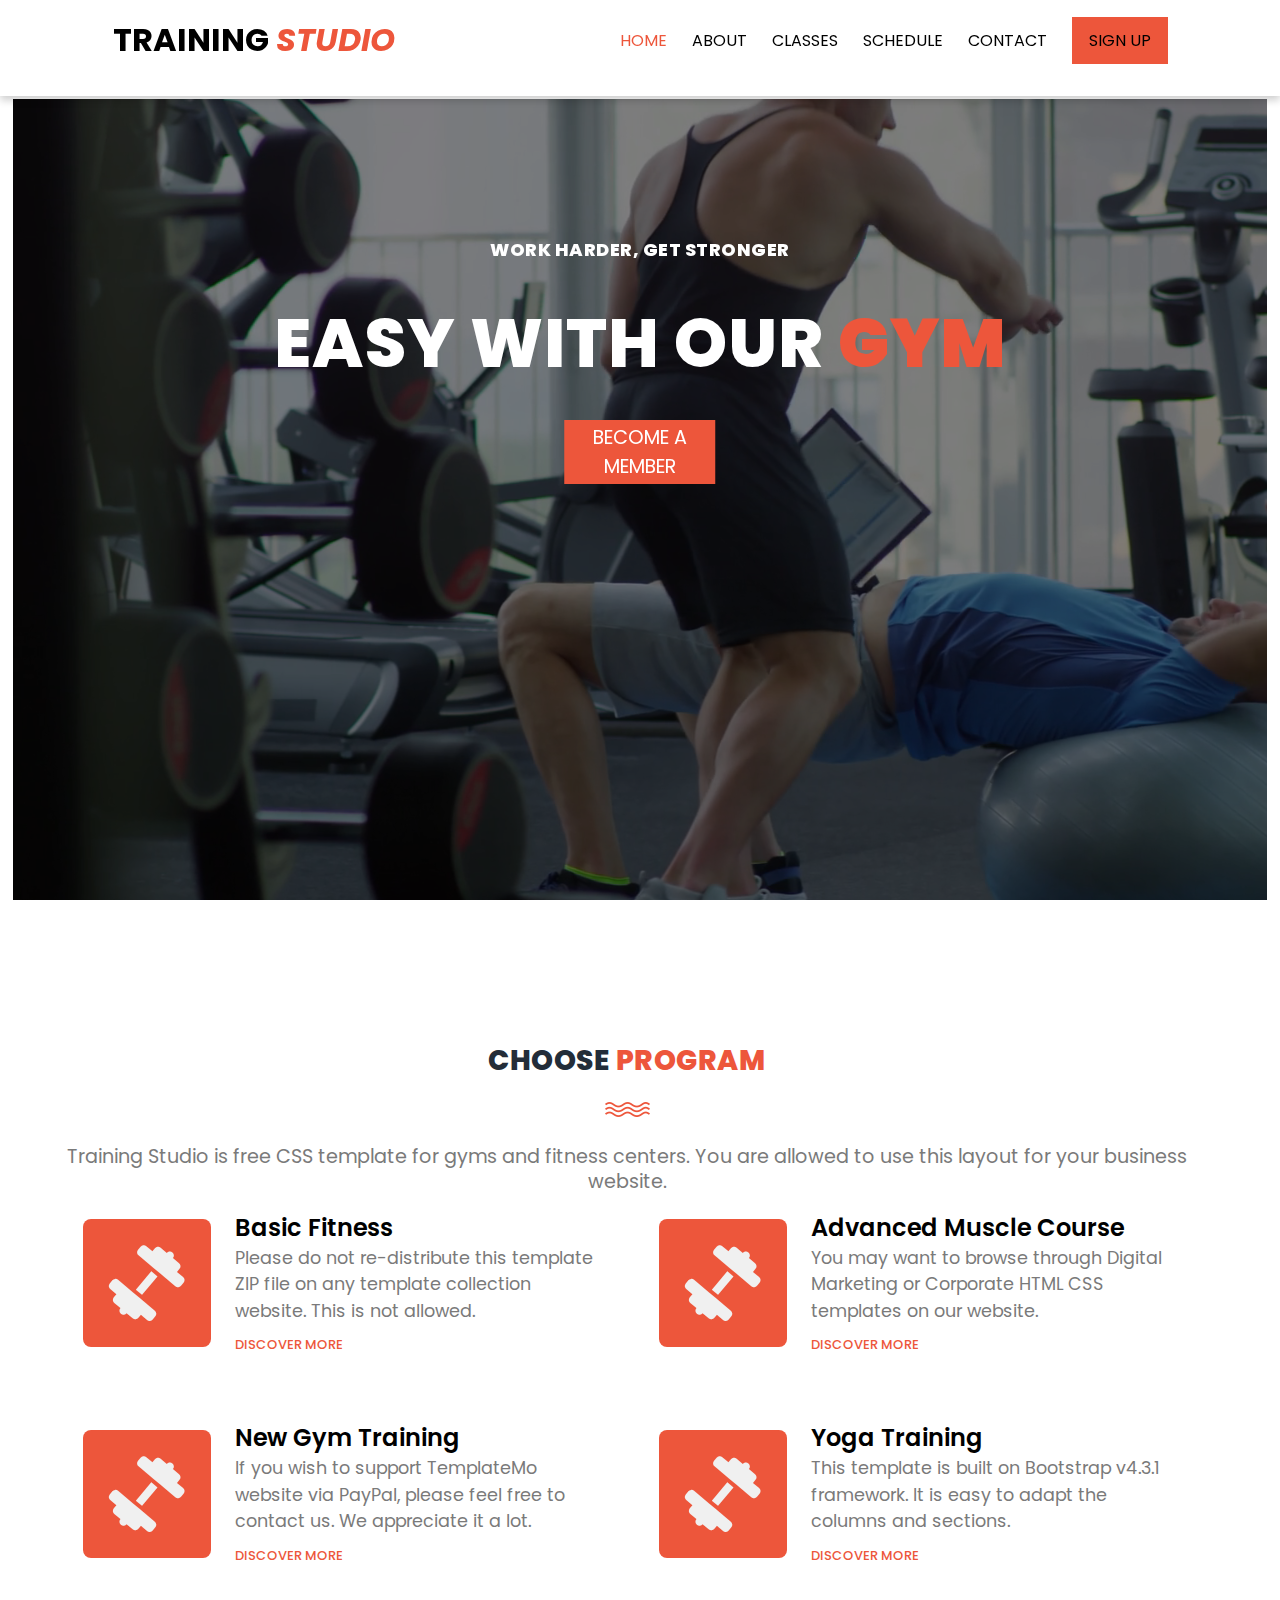
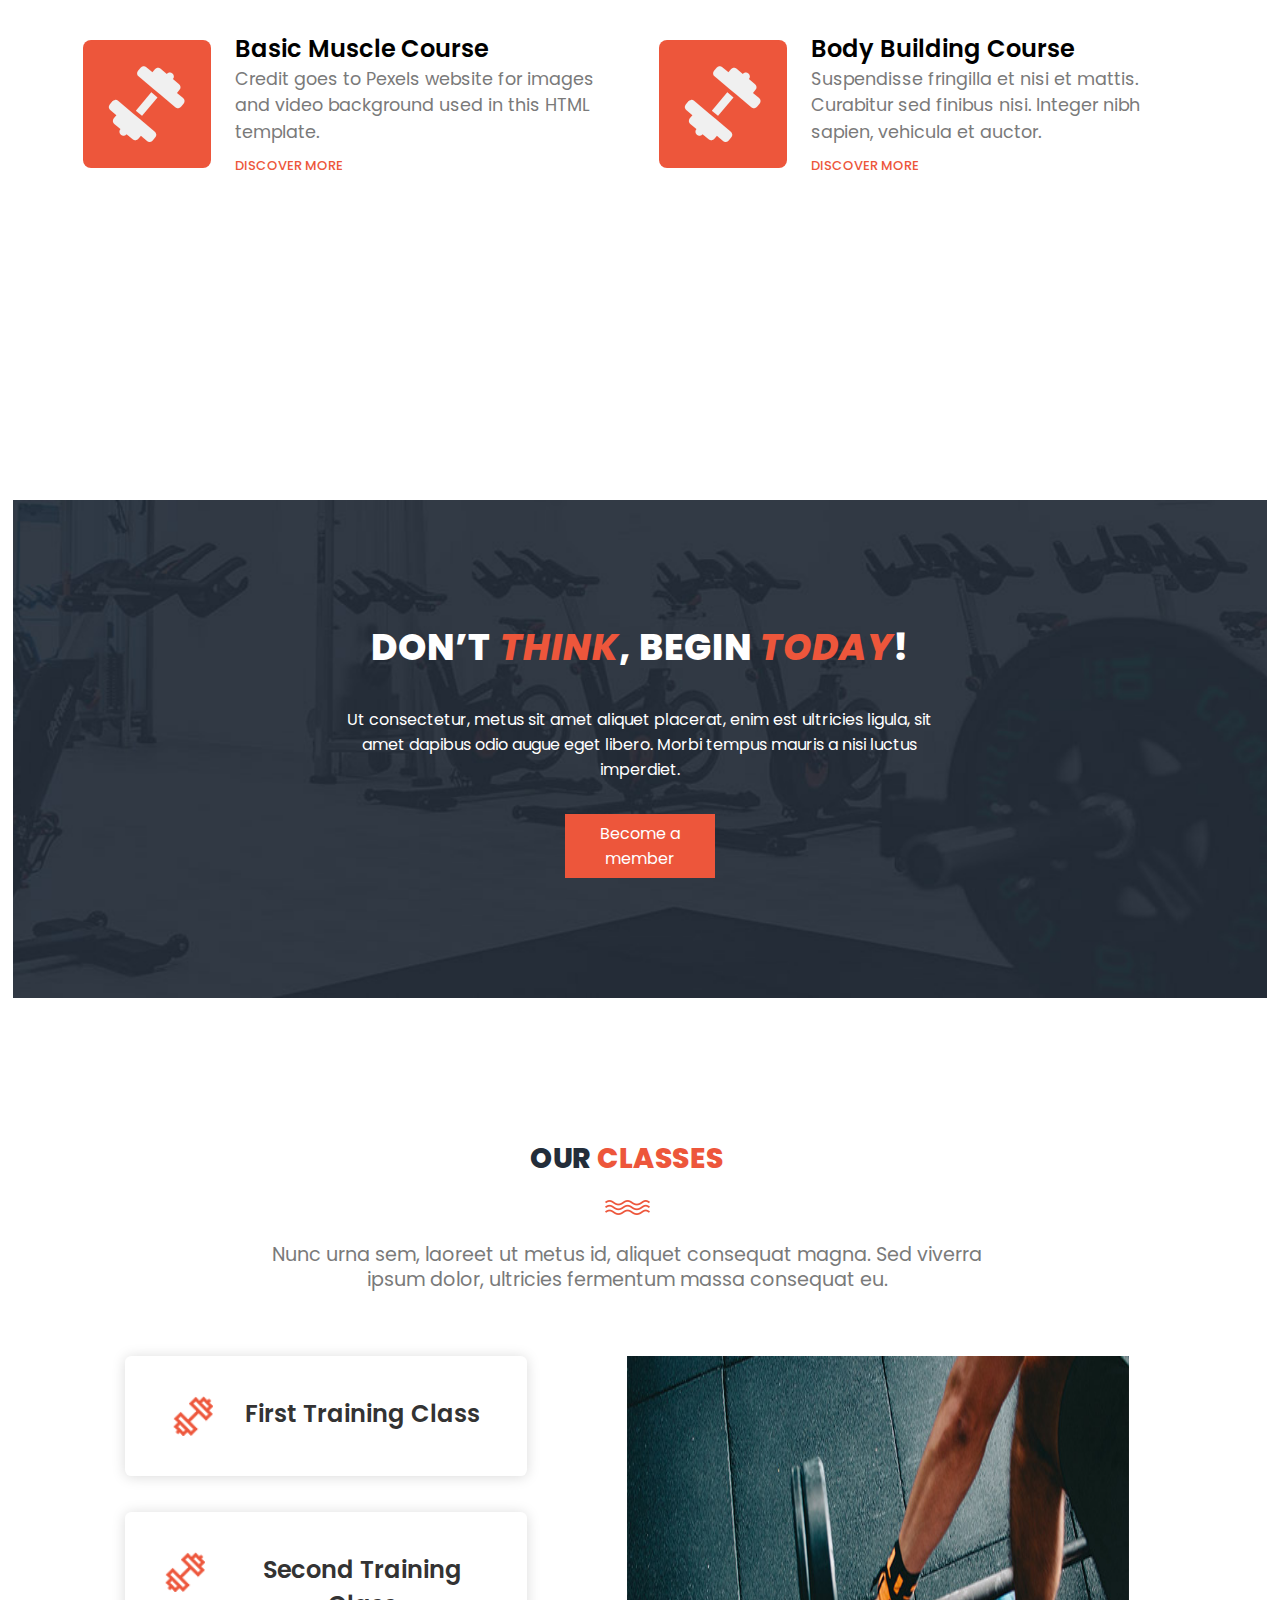
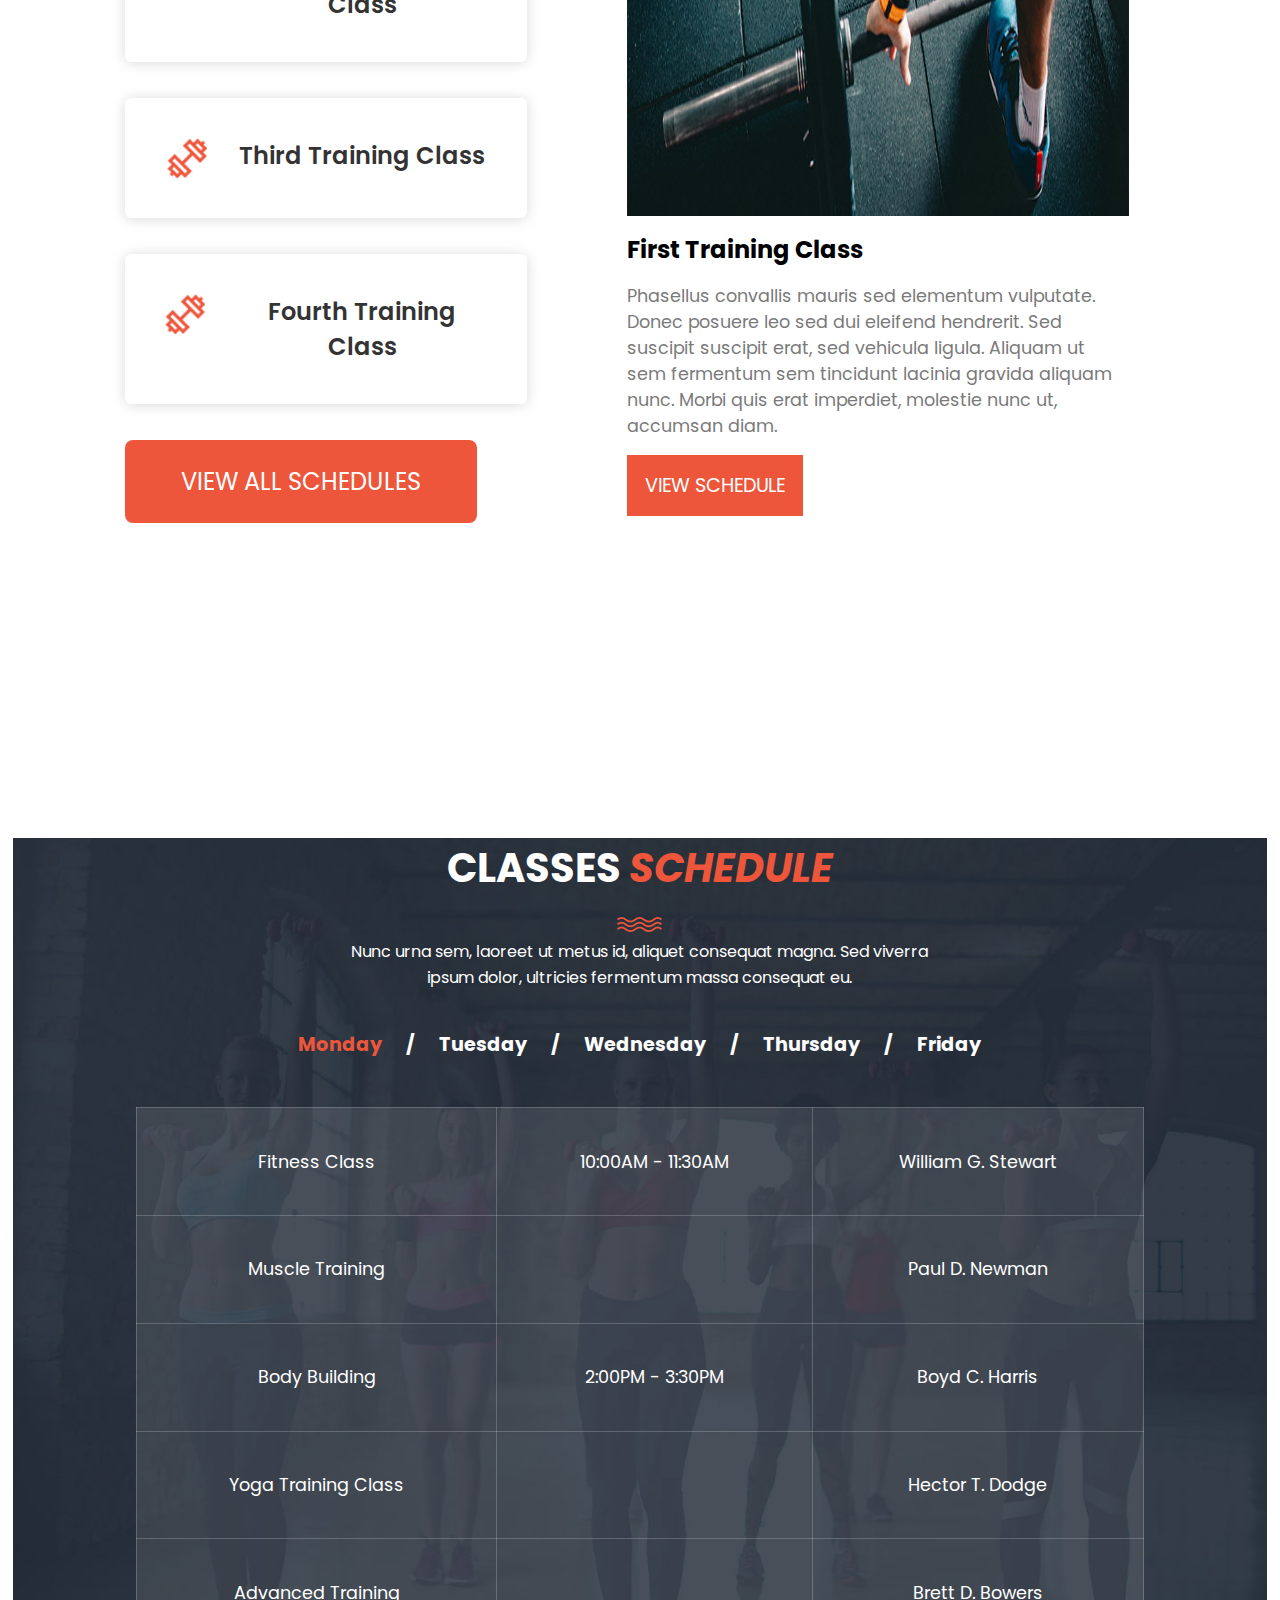
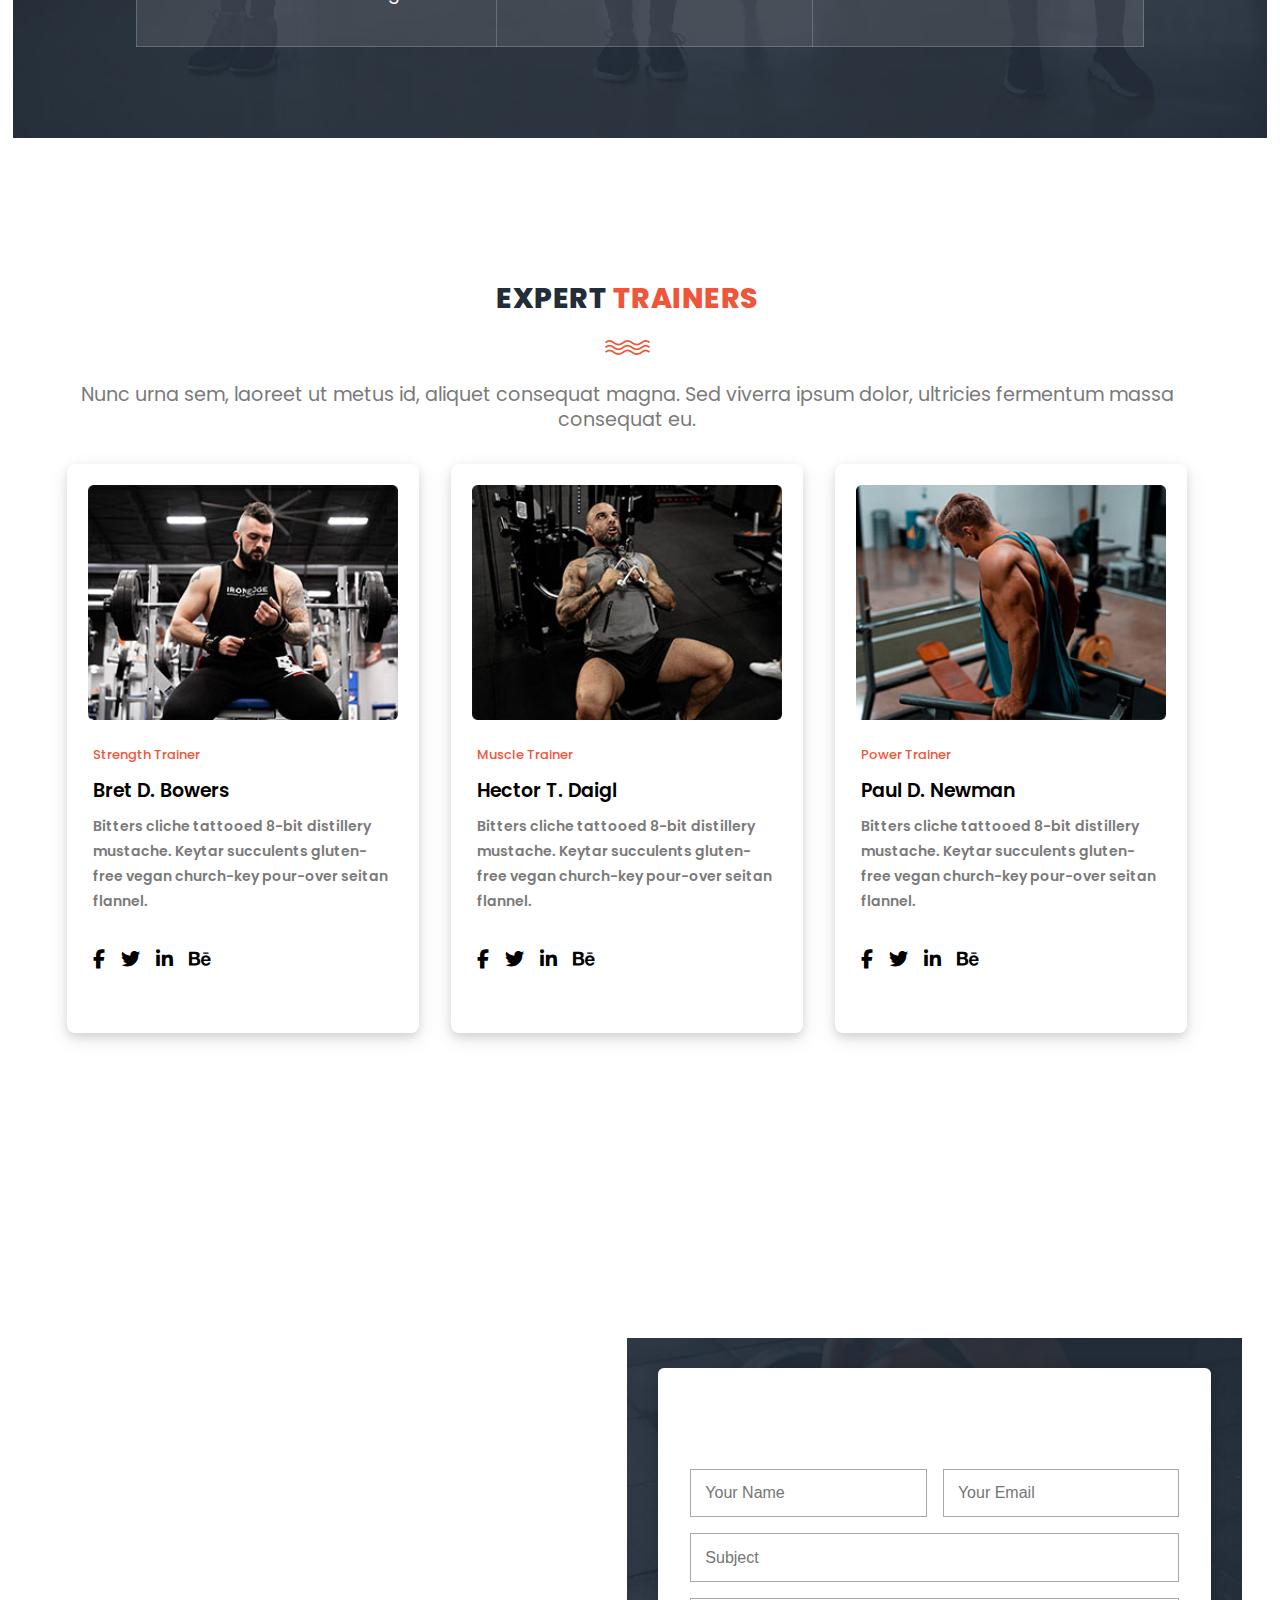
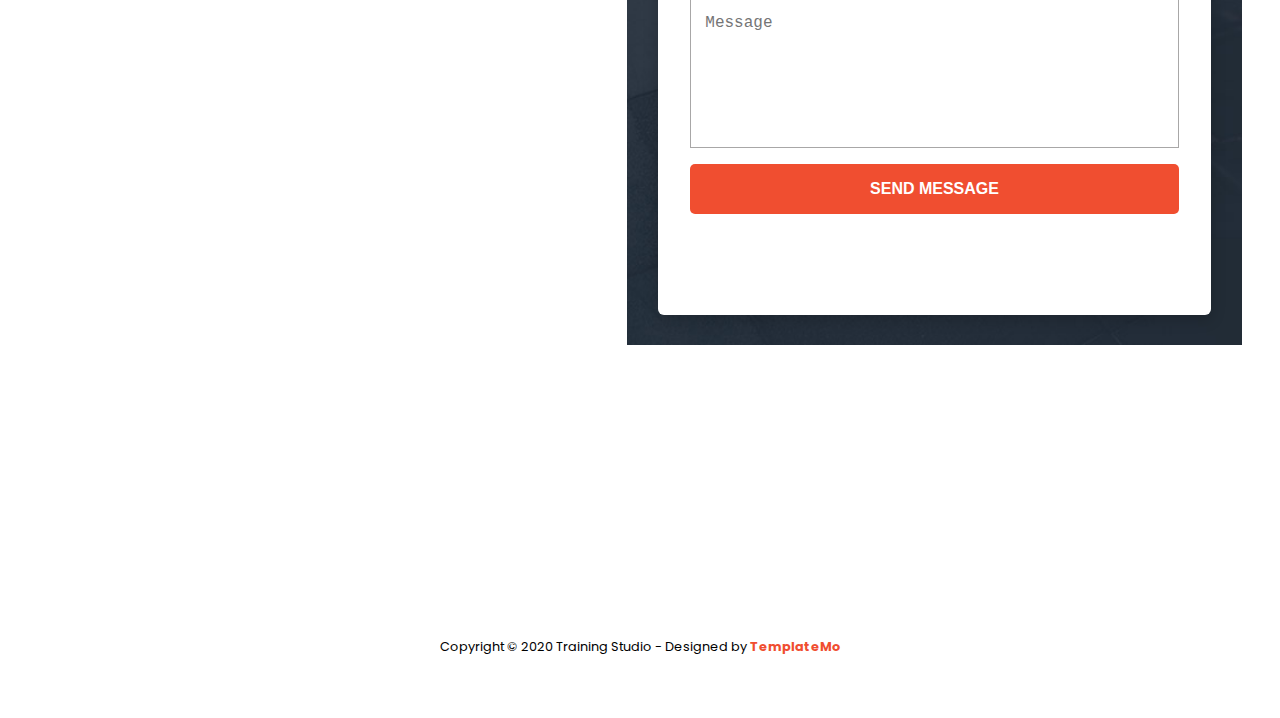
<file: index.html>
<!DOCTYPE html>
<html lang="en">
  <head>
    <meta charset="UTF-8" />
    <meta name="viewport" content="width=device-width, initial-scale=1.0" />
    <title>Training Studio</title>
    <link
      rel="stylesheet"
      href="https://cdnjs.cloudflare.com/ajax/libs/font-awesome/6.7.2/css/all.min.css"
    />
    <link rel="stylesheet" href="Training_Studio.css" />
  </head>
  <body>
    <!--  Header Start  -->
    <header>
      <div class="bars">
        <i class="fa-solid fa-bars open-menu"></i>
        <i class="fa-solid fa-times close-menu"></i>
      </div>
      <nav class="container main-nav">
        <!--  Logo  -->
        <h3 class="logo">Training<em> Studio</em></h3>

        <!-- Menu Links -->
        <ul class="menu-links">
          <li><a href="#top" class="active">Home</a></li>
          <li><a href="#features">About</a></li>
          <li><a href="#OurClasses">Classes</a></li>
          <li><a href="#schedule">Schedule</a></li>
          <li><a href="#contact-us">Contact</a></li>
          <li id="signup-button">
            <a href="#" class="signup-button">Sign Up</a>
          </li>
        </ul>
      </nav>
    </header>
    <!-- Banner Section -->
    <div class="banner" id="top">
      
      <video autoplay muted loop id="video">
        <source src="gym-video.mp4" type="video/mp4" />
      </video>
      <div class="overlay"></div>
        <div class="banner-content">
          <h6>work harder, get stronger</h6>
          <h2>easy with our <em>gym</em></h2>
          <div class="btn">
            <a href="#">Become a member</a>
          </div>
        </div>
    </div>
    <!-- features -->
    <section class="section" id="features">
      <div class="container">
        <div class="section-heading">
          <h2>Choose <em>Program</em></h2>
          <img src="line-dec.png" alt="waves" />
          <p>
            Training Studio is free CSS template for gyms and fitness centers.
            You are
            allowed to use this layout for your business website.
          </p>
        </div>
        <div class="features">
          <div class="feature-box">
            <div class="left-icons">
              <i class="fa-solid fa-dumbbell"></i>
            </div>
            <div class="contants-right">
              <h4>Basic Fitness</h4>
              <p>
                Please do not re-distribute this template ZIP file on any
                template collection website. This is not allowed.
              </p>
              <a href="#" class="btn">Discover More</a>
            </div>
          </div>
          <div class="feature-box">
            <div class="left-icons">
              <i class="fa-solid fa-dumbbell"></i>
            </div>
            <div class="contants-right">
              <h4>Advanced Muscle Course</h4>
              <p>
                You may want to browse through Digital Marketing or Corporate
                HTML CSS templates on our website.
              </p>
              <a href="#" class="btn">Discover More</a>
            </div>
          </div>
          <div class="feature-box">
            <div class="left-icons">
              <i class="fa-solid fa-dumbbell"></i>
            </div>
            <div class="contants-right">
              <h4>New Gym Training</h4>
              <p>
                If you wish to support TemplateMo website via PayPal, please
                feel free to contact us. We appreciate it a lot.
              </p>
              <a href="#" class="btn">Discover More</a>
            </div>
          </div>
          <div class="feature-box">
            <div class="left-icons">
              <i class="fa-solid fa-dumbbell"></i>
            </div>
            <div class="contants-right">
              <h4>Yoga Training</h4>
              <p>
                This template is built on Bootstrap v4.3.1 framework. It is easy
                to adapt the columns and sections.
              </p>
              <a href="#" class="btn">Discover More</a>
            </div>
          </div>
          <div class="feature-box">
            <div class="left-icons">
              <i class="fa-solid fa-dumbbell"></i>
            </div>
            <div class="contants-right">
              <h4>Basic Muscle Course</h4>
              <p>
                Credit goes to Pexels website for images and video background
                used in this HTML template.
              </p>
              <a href="#" class="btn">Discover More</a>
            </div>
          </div>
          <div class="feature-box">
            <div class="left-icons">
              <i class="fa-solid fa-dumbbell"></i>
            </div>
            <div class="contants-right">
              <h4>Body Building Course</h4>
              <p>
                Suspendisse fringilla et nisi et mattis. Curabitur sed finibus
                nisi. Integer nibh sapien, vehicula et auctor.
              </p>
              <a href="#" class="btn">Discover More</a>
            </div>
          </div>
        </div>
      </div>
    </section>  
    <!-- Begin Today Section -->
<div id="begin-today">
      <div class="img-overlay">
          <div class="content">
              <h2>Don’t <em>think</em>, begin <em>today</em>!</h2>
              <p>
                  Ut consectetur, metus sit amet aliquet placerat, enim est ultricies ligula,
                  sit amet dapibus odio augue eget libero. Morbi tempus mauris a nisi luctus imperdiet.
              </p>
              <div class="btn ">
                  <a href="#our-classes">Become a member</a>
              </div>
          </div>
      </div>
</div>
<section class="section"  id="OurClasses">
  <!-- <div class="container"> -->
    <div class="section-heading">
      <h2>Our <em>Classes</em></h2>
      <img src="line-dec.png" alt="waves" />
      <p>
        Nunc urna sem, laoreet ut metus id, aliquet consequat magna. Sed viverra<br> 
        ipsum dolor, ultricies fermentum massa consequat eu.
      </p>
    </div>
    <div class="Our-Classes">
      <ul>
        <li><a href='#tabs-1'><img src="tabs-first-icon.png" alt="">First Training Class</a></li>
        <li><a href='#tabs-2'><img src="tabs-first-icon.png" alt="">Second Training Class</a></li>
        <li><a href='#tabs-3'><img src="tabs-first-icon.png" alt="">Third Training Class</a></li>
        <li><a href='#tabs-4'><img src="tabs-first-icon.png" alt="">Fourth Training Class</a></li>
        <div class="btn"><a href="#">View All Schedules</a></div>
      </ul>
      
        <article id='tabs-1'>
          <img src="training-image-01.jpg" alt="First Class">
          <h4>First Training Class</h4>
          <p>Phasellus convallis mauris sed elementum vulputate. Donec posuere leo sed dui eleifend hendrerit. Sed suscipit suscipit erat, sed vehicula ligula. Aliquam ut sem fermentum sem tincidunt lacinia gravida aliquam nunc. Morbi quis erat imperdiet, molestie nunc ut, accumsan diam.</p>
          <div class="btn-Schedule">
              <a href="#">View Schedule</a>
          </div>
        </article>
    </div>
  <!-- </div> -->
</section> 

    <!-- New Section -->
    <section class="section" id="schedule">
      <div class="container">
        <h2>CLASSES <em>SCHEDULE</em></h2>
        <img src="line-dec.png" alt="decorative waves" />
        <p>
          Nunc urna sem, laoreet ut metus id, aliquet consequat magna. Sed viverra
          ipsum dolor, ultricies fermentum massa consequat eu.
        </p>
    
        <ul>
          <li class="active">Monday</li>
          <li>/</li>
          <li>Tuesday</li>
          <li>/</li>
          <li>Wednesday</li>
          <li>/</li>
          <li>Thursday</li>
          <li>/</li>
          <li>Friday</li>
        </ul>
    
        <div class="schedule-table">
          <table>
            <tr>
              <td>Fitness Class</td>
              <td>10:00AM - 11:30AM</td>
              <td>William G. Stewart</td>
            </tr>
            <tr>
              <td>Muscle Training</td>
              <td></td>
              <td>Paul D. Newman</td>
            </tr>
            <tr>
              <td>Body Building</td>
              <td>2:00PM - 3:30PM</td>
              <td>Boyd C. Harris</td>
            </tr>
            <tr>
              <td>Yoga Training Class</td>
              <td></td>
              <td>Hector T. Dodge</td>
            </tr>
            <tr>
              <td>Advanced Training</td>
              <td></td>
              <td>Brett D. Bowers</td>
            </tr>
          </table>
        </div>
      </div>
    </section>
    
    <section class="section" id="features">
      <div class="container">
        <div class="section-heading">
          <h2>Expert <em>Trainers</em></h2>
          <img src="line-dec.png" alt="waves" />
          <p>
            Nunc urna sem, laoreet ut metus id, aliquet consequat magna. 
            Sed viverra ipsum dolor, ultricies fermentum massa consequat eu.
          </p>
        </div>
        <div class="cards">
          <div class="card">
            <div class="card-img">
              <img src="first-trainer.jpg" alt="">
            </div>
            <div class="card-contants">
              <span>Strength Trainer</span>
              <h4>Bret D. Bowers</h4>
              <p>
                Bitters cliche tattooed 8-bit distillery mustache. 
                Keytar succulents gluten-free vegan church-key pour-over seitan flannel.
              </p>
              <div class="social-icons">
                <i class="fa-brands fa-facebook-f"></i>
                <i class="fa-brands fa-twitter"></i>               
                <i class="fa-brands fa-linkedin-in"></i>
                <i class="fa-brands fa-behance"></i>
              </div>
            </div>
          </div>
          <div class="card">
            <div class="card-img">
              <img src="second-trainer.jpg" alt="">
            </div>
            <div class="card-contants">
              <span>Muscle Trainer</span>
              <h4>Hector T. Daigl</h4>
              <p>
                Bitters cliche tattooed 8-bit distillery mustache. 
                Keytar succulents gluten-free vegan church-key pour-over seitan flannel.
              </p>
              <div class="social-icons">
                <i class="fa-brands fa-facebook-f"></i>
                <i class="fa-brands fa-twitter"></i>               
                <i class="fa-brands fa-linkedin-in"></i>
                <i class="fa-brands fa-behance"></i>
              </div>
            </div>
          </div>
          <div class="card">
            <div class="card-img">
              <img src="third-trainer.jpg" alt="">
            </div>
            <div class="card-contants">
              <span>Power Trainer</span>
              <h4>Paul D. Newman</h4>
              <p>
                Bitters cliche tattooed 8-bit distillery mustache. 
                Keytar succulents gluten-free vegan church-key pour-over seitan flannel.
              </p>
              <div class="social-icons">
                <i class="fa-brands fa-facebook-f"></i>
                <i class="fa-brands fa-twitter"></i>               
                <i class="fa-brands fa-linkedin-in"></i>
                <i class="fa-brands fa-behance"></i>
              </div>
            </div>
          </div>
        </div>
      </div>
    </section>  

    <section class="section" id="contact-us">
        <div class="contact-us">
          <div class="map">
            <div class="card-img">
              <iframe src="https://www.google.com/maps/embed?pb=!1m18!1m12!1m3!1d127593.4948496272!2d45.33790672070986!3d2.0371480182275756!2m3!1f0!2f0!3f0!3m2!1i1024!2i768!4f13.1!3m3!1m2!1s0x3d58425955ce6b53%3A0xbb20eaaa52cc59d9!2sMogadishu!5e0!3m2!1sen!2sso!4v1743145506580!5m2!1sen!2sso" width="100%" height="600px" style="border:0;" allowfullscreen="" loading="lazy" referrerpolicy="no-referrer-when-downgrade"></iframe>
            </div>
          </div>
          <div class="contact-container">
            <div class="contact-form">
              <form action="" method="post">
                <div class="form-group">
                  <input type="text" id="name" name="name" required placeholder="Your Name">
                  <input type="email" id="email" name="email" required placeholder="Your Email">
                </div>
                <input type="text" id="subject" name="subject" required placeholder="Subject">
                <textarea name="message" id="message" placeholder="Message"></textarea>
                <button type="submit">SEND MESSAGE</button>
              </form>
            </div>
          </div>
        </div>
    </section> 
    <footer class="footer">
      <div class="container">
          <p>Copyright &copy; 2020 Training Studio - Designed by <a href="https://templatemo.com/" target="_blank">TemplateMo</a></p>
      </div>
  </footer>
  

    <script>
      document.addEventListener("DOMContentLoaded", function () {
        const bars = document.querySelector(".bars");
        const menuLinks = document.querySelector(".menu-links");
        const openMenuIcon = document.querySelector(".open-menu");
        const closeMenuIcon = document.querySelector(".close-menu");

        bars.addEventListener("click", function () {
          const isVisible = menuLinks.getAttribute("data-visible") === "true";

          menuLinks.setAttribute("data-visible", !isVisible);

          // Toggle icons
          openMenuIcon.style.display = isVisible ? "block" : "none";
          closeMenuIcon.style.display = isVisible ? "none" : "block";
        });
      });
    </script>
  </body>
</html>
</file>
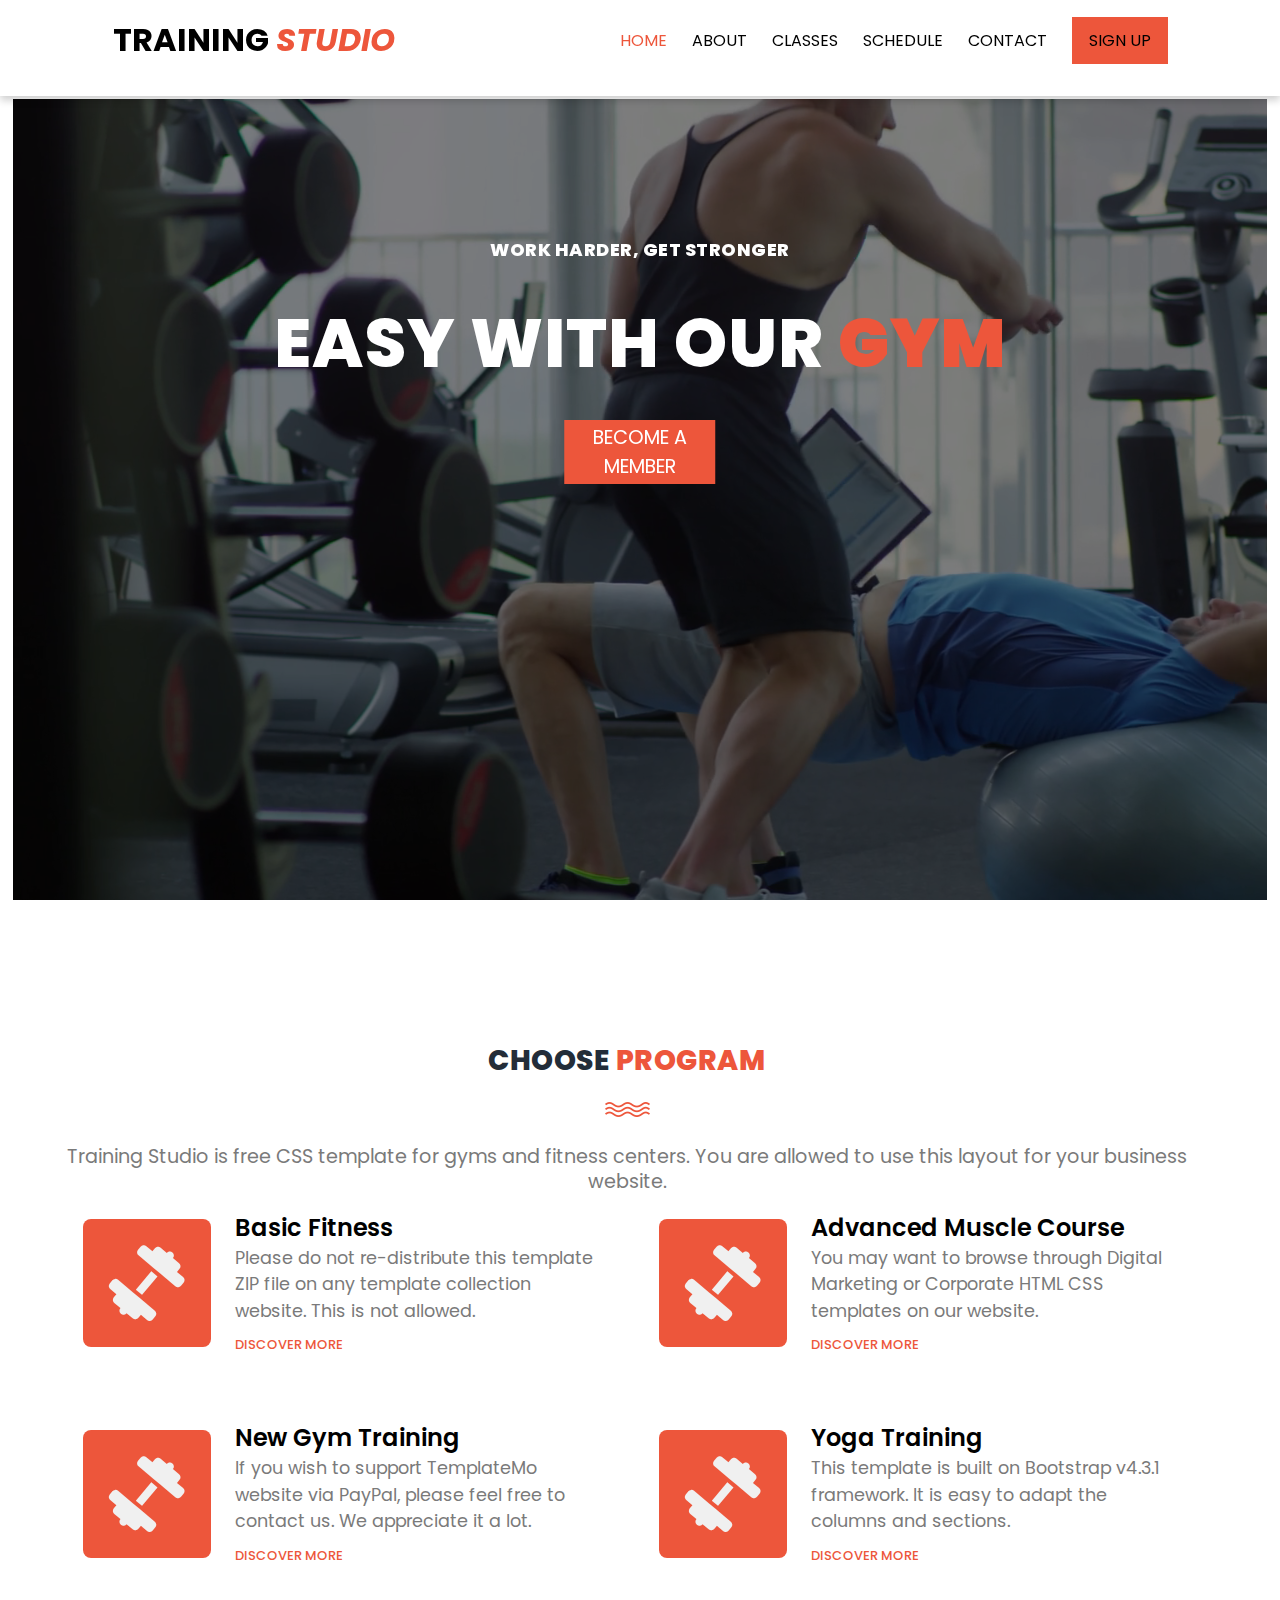
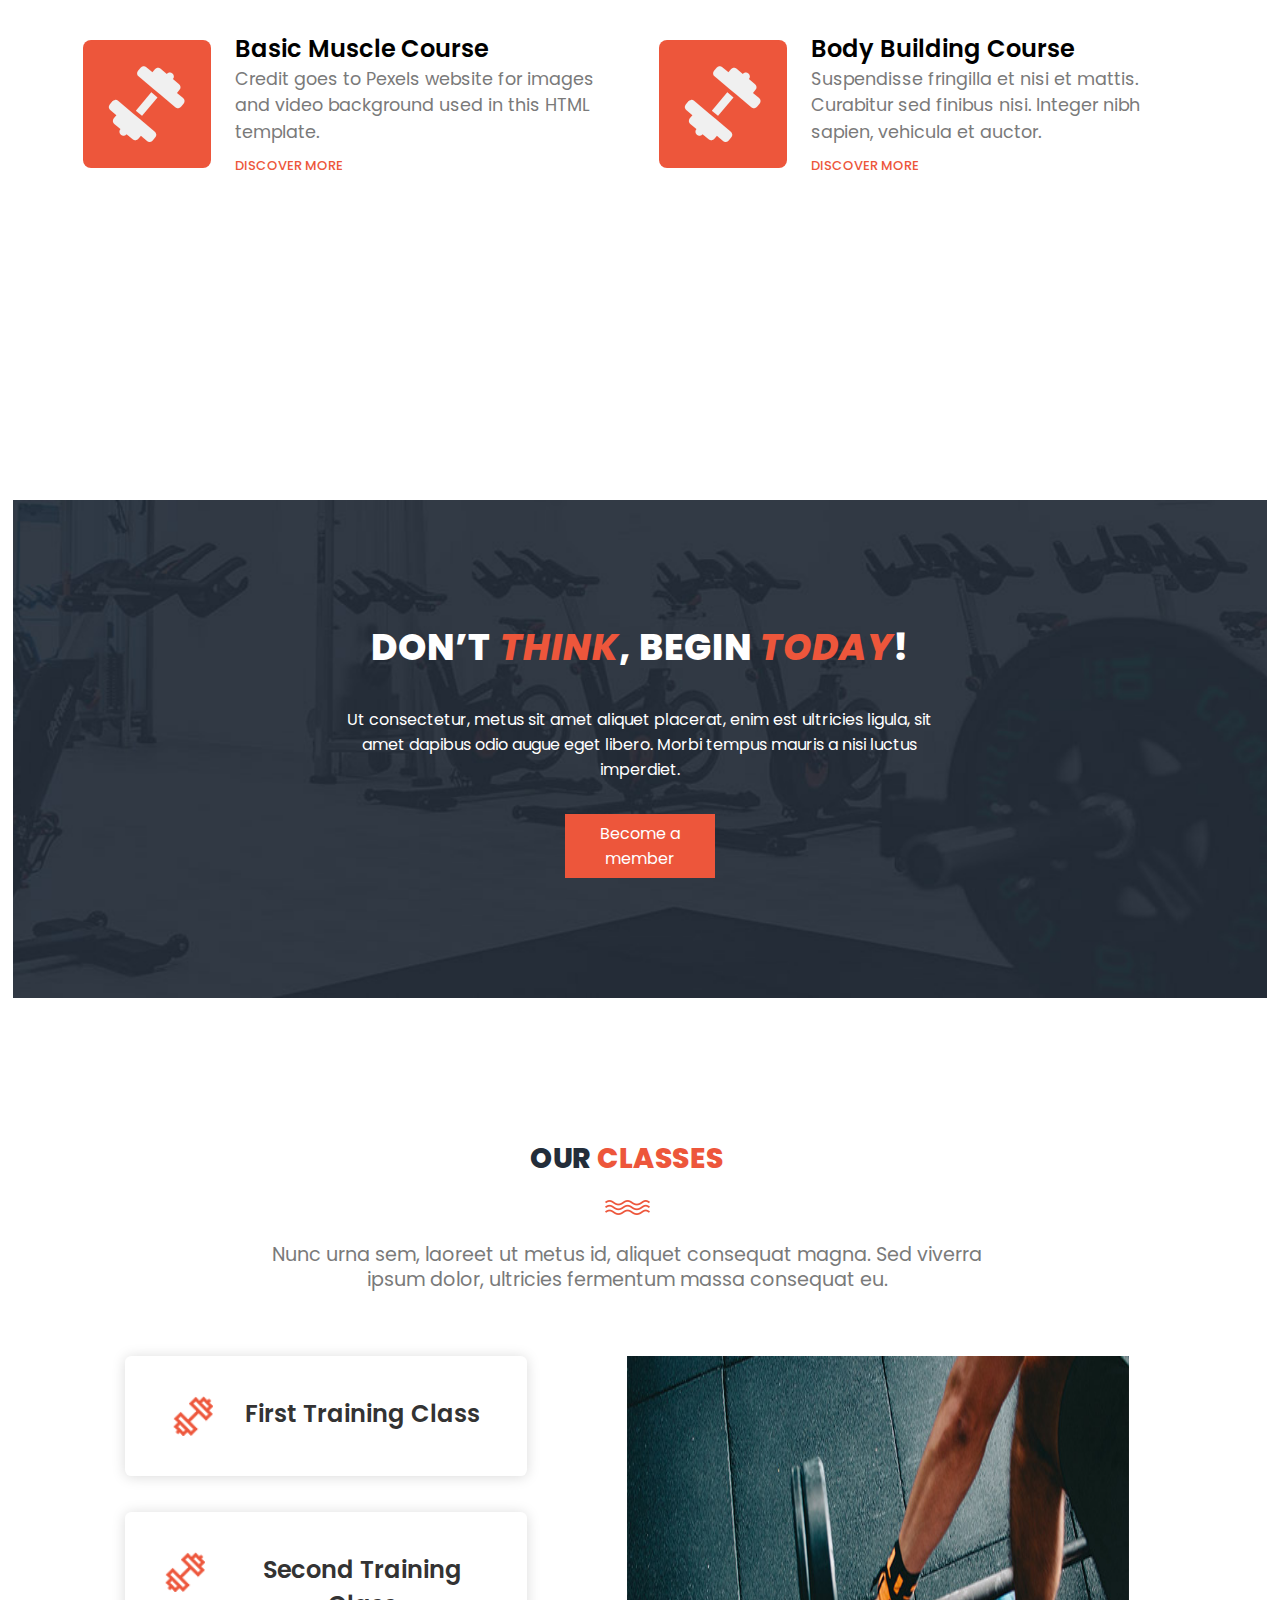
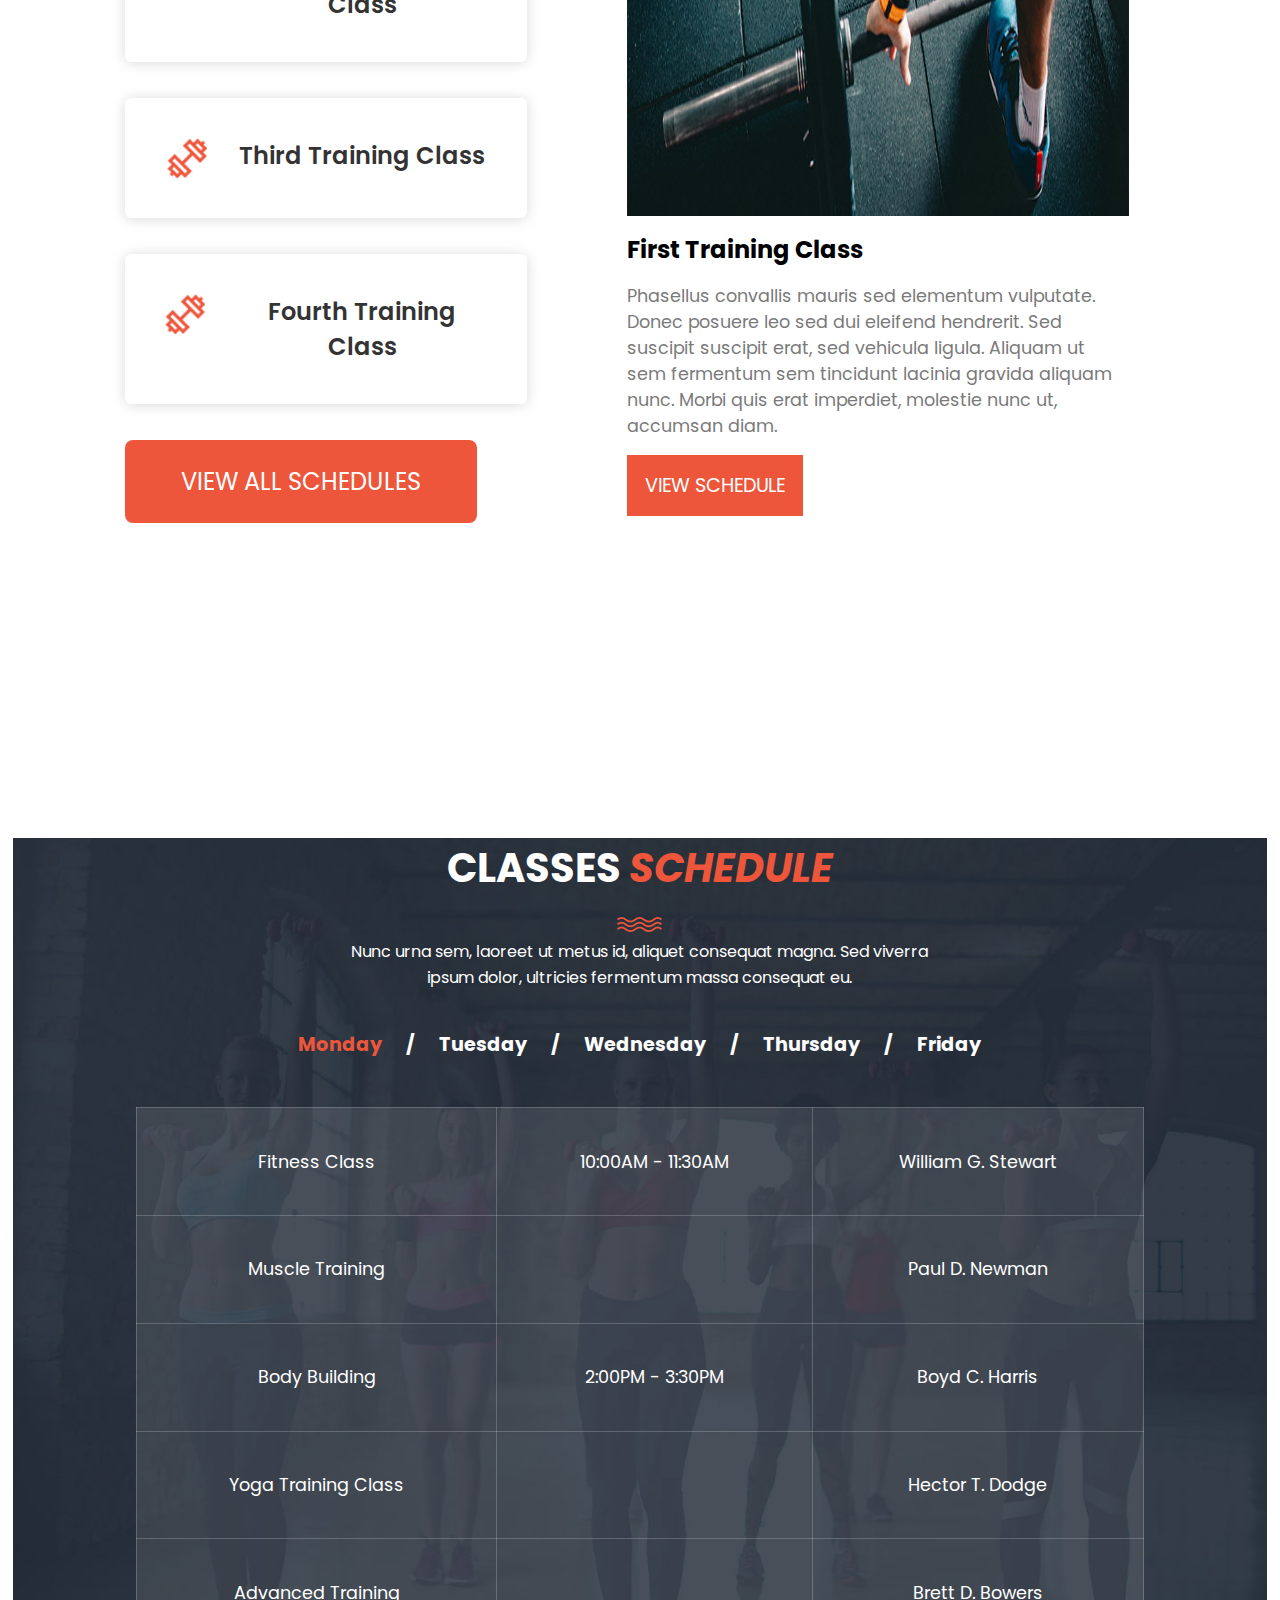
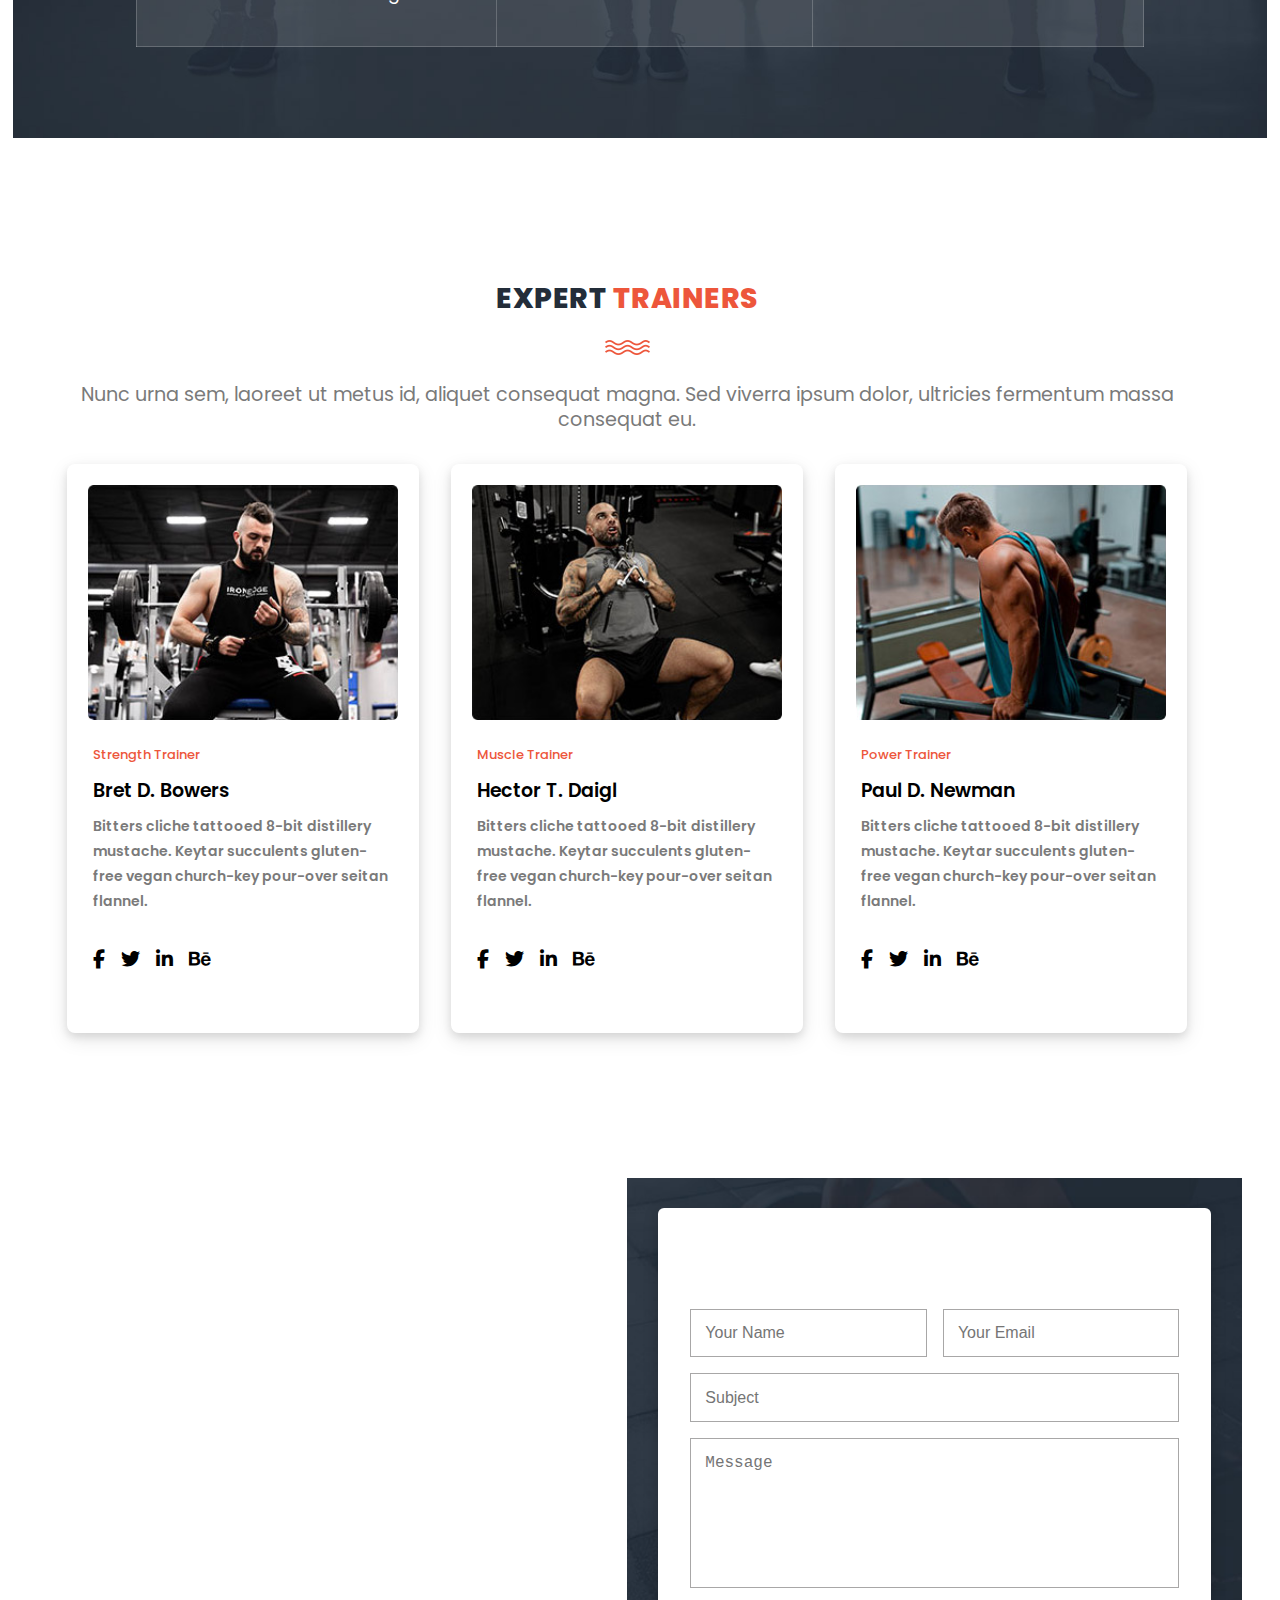
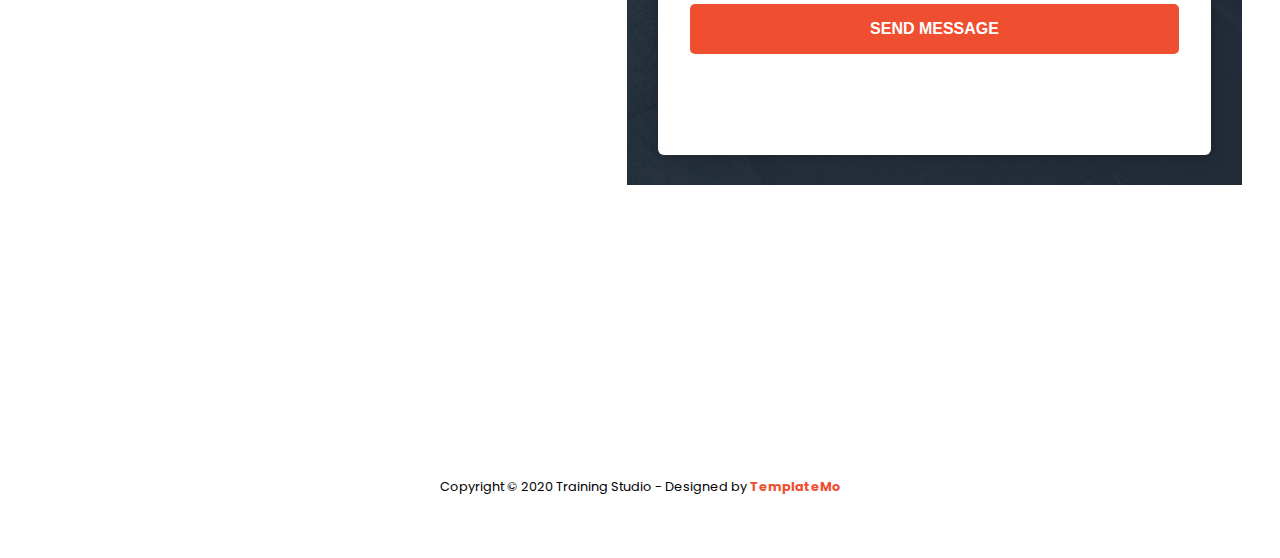
<file: Training_Studio.html>
<!DOCTYPE html>
<html lang="en">
  <head>
    <meta charset="UTF-8" />
    <meta name="viewport" content="width=device-width, initial-scale=1.0" />
    <title>Training Studio</title>
    <link
      rel="stylesheet"
      href="https://cdnjs.cloudflare.com/ajax/libs/font-awesome/6.7.2/css/all.min.css"
    />
    <link rel="stylesheet" href="Training_Studio.css" />
  </head>
  <body>
    <!--  Header Start  -->
    <header>
      <div class="bars">
        <i class="fa-solid fa-bars open-menu"></i>
        <i class="fa-solid fa-times close-menu"></i>
      </div>
      <nav class="container main-nav">
        <!--  Logo  -->
        <h3 class="logo">Training<em> Studio</em></h3>

        <!-- Menu Links -->
        <ul class="menu-links">
          <li><a href="#top" class="active">Home</a></li>
          <li><a href="#features">About</a></li>
          <li><a href="#our-classes">Classes</a></li>
          <li><a href="#schedule">Schedule</a></li>
          <li><a href="#contact-us">Contact</a></li>
          <li id="signup-button">
            <a href="#" class="signup-button">Sign Up</a>
          </li>
        </ul>
      </nav>
    </header>
    <!-- Banner Section -->
    <div class="banner" id="top">
      
      <video autoplay muted loop id="video">
        <source src="gym-video.mp4" type="video/mp4" />
      </video>
      <div class="overlay"></div>
        <div class="banner-content">
          <h6>work harder, get stronger</h6>
          <h2>easy with our <em>gym</em></h2>
          <div class="btn">
            <a href="#">Become a member</a>
          </div>
        </div>
    </div>
    <!-- features -->
    <section class="section" id="features">
      <div class="container">
        <div class="section-heading">
          <h2>Choose <em>Program</em></h2>
          <img src="line-dec.png" alt="waves" />
          <p>
            Training Studio is free CSS template for gyms and fitness centers.
            You are
            allowed to use this layout for your business website.
          </p>
        </div>
        <div class="features">
          <div class="feature-box">
            <div class="left-icons">
              <i class="fa-solid fa-dumbbell"></i>
            </div>
            <div class="contants-right">
              <h4>Basic Fitness</h4>
              <p>
                Please do not re-distribute this template ZIP file on any
                template collection website. This is not allowed.
              </p>
              <a href="#" class="btn">Discover More</a>
            </div>
          </div>
          <div class="feature-box">
            <div class="left-icons">
              <i class="fa-solid fa-dumbbell"></i>
            </div>
            <div class="contants-right">
              <h4>Advanced Muscle Course</h4>
              <p>
                You may want to browse through Digital Marketing or Corporate
                HTML CSS templates on our website.
              </p>
              <a href="#" class="btn">Discover More</a>
            </div>
          </div>
          <div class="feature-box">
            <div class="left-icons">
              <i class="fa-solid fa-dumbbell"></i>
            </div>
            <div class="contants-right">
              <h4>New Gym Training</h4>
              <p>
                If you wish to support TemplateMo website via PayPal, please
                feel free to contact us. We appreciate it a lot.
              </p>
              <a href="#" class="btn">Discover More</a>
            </div>
          </div>
          <div class="feature-box">
            <div class="left-icons">
              <i class="fa-solid fa-dumbbell"></i>
            </div>
            <div class="contants-right">
              <h4>Yoga Training</h4>
              <p>
                This template is built on Bootstrap v4.3.1 framework. It is easy
                to adapt the columns and sections.
              </p>
              <a href="#" class="btn">Discover More</a>
            </div>
          </div>
          <div class="feature-box">
            <div class="left-icons">
              <i class="fa-solid fa-dumbbell"></i>
            </div>
            <div class="contants-right">
              <h4>Basic Muscle Course</h4>
              <p>
                Credit goes to Pexels website for images and video background
                used in this HTML template.
              </p>
              <a href="#" class="btn">Discover More</a>
            </div>
          </div>
          <div class="feature-box">
            <div class="left-icons">
              <i class="fa-solid fa-dumbbell"></i>
            </div>
            <div class="contants-right">
              <h4>Body Building Course</h4>
              <p>
                Suspendisse fringilla et nisi et mattis. Curabitur sed finibus
                nisi. Integer nibh sapien, vehicula et auctor.
              </p>
              <a href="#" class="btn">Discover More</a>
            </div>
          </div>
        </div>
      </div>
    </section>  
    <!-- Begin Today Section -->
<div id="begin-today">
      <div class="img-overlay">
          <div class="content">
              <h2>Don’t <em>think</em>, begin <em>today</em>!</h2>
              <p>
                  Ut consectetur, metus sit amet aliquet placerat, enim est ultricies ligula,
                  sit amet dapibus odio augue eget libero. Morbi tempus mauris a nisi luctus imperdiet.
              </p>
              <div class="btn ">
                  <a href="#our-classes">Become a member</a>
              </div>
          </div>
      </div>
</div>
<section class="section"  id="OurClasses">
  <!-- <div class="container"> -->
    <div class="section-heading">
      <h2>Our <em>Classes</em></h2>
      <img src="line-dec.png" alt="waves" />
      <p>
        Nunc urna sem, laoreet ut metus id, aliquet consequat magna. Sed viverra<br> 
        ipsum dolor, ultricies fermentum massa consequat eu.
      </p>
    </div>
    <div class="Our-Classes">
      <ul>
        <li><a href='#tabs-1'><img src="tabs-first-icon.png" alt="">First Training Class</a></li>
        <li><a href='#tabs-2'><img src="tabs-first-icon.png" alt="">Second Training Class</a></li>
        <li><a href='#tabs-3'><img src="tabs-first-icon.png" alt="">Third Training Class</a></li>
        <li><a href='#tabs-4'><img src="tabs-first-icon.png" alt="">Fourth Training Class</a></li>
        <div class="btn"><a href="#">View All Schedules</a></div>
      </ul>
      
        <article id='tabs-1'>
          <img src="training-image-01.jpg" alt="First Class">
          <h4>First Training Class</h4>
          <p>Phasellus convallis mauris sed elementum vulputate. Donec posuere leo sed dui eleifend hendrerit. Sed suscipit suscipit erat, sed vehicula ligula. Aliquam ut sem fermentum sem tincidunt lacinia gravida aliquam nunc. Morbi quis erat imperdiet, molestie nunc ut, accumsan diam.</p>
          <div class="btn-Schedule">
              <a href="#">View Schedule</a>
          </div>
        </article>
    </div>
  <!-- </div> -->
</section> 



    <!-- New Section -->
    <section class="section" id="schedule">
      <div class="container">
        <h2>CLASSES <em>SCHEDULE</em></h2>
        <img src="line-dec.png" alt="decorative waves" />
        <p>
          Nunc urna sem, laoreet ut metus id, aliquet consequat magna. Sed viverra
          ipsum dolor, ultricies fermentum massa consequat eu.
        </p>
    
        <ul>
          <li class="active">Monday</li>
          <li>/</li>
          <li>Tuesday</li>
          <li>/</li>
          <li>Wednesday</li>
          <li>/</li>
          <li>Thursday</li>
          <li>/</li>
          <li>Friday</li>
        </ul>
    
        <div class="schedule-table">
          <table>
            <tr>
              <td>Fitness Class</td>
              <td>10:00AM - 11:30AM</td>
              <td>William G. Stewart</td>
            </tr>
            <tr>
              <td>Muscle Training</td>
              <td></td>
              <td>Paul D. Newman</td>
            </tr>
            <tr>
              <td>Body Building</td>
              <td>2:00PM - 3:30PM</td>
              <td>Boyd C. Harris</td>
            </tr>
            <tr>
              <td>Yoga Training Class</td>
              <td></td>
              <td>Hector T. Dodge</td>
            </tr>
            <tr>
              <td>Advanced Training</td>
              <td></td>
              <td>Brett D. Bowers</td>
            </tr>
          </table>
        </div>
      </div>
    </section>
    
    <section class="section" id="features">
      <div class="container">
        <div class="section-heading">
          <h2>Expert <em>Trainers</em></h2>
          <img src="line-dec.png" alt="waves" />
          <p>
            Nunc urna sem, laoreet ut metus id, aliquet consequat magna. 
            Sed viverra ipsum dolor, ultricies fermentum massa consequat eu.
          </p>
        </div>
        <div class="cards">
          <div class="card">
            <div class="card-img">
              <img src="first-trainer.jpg" alt="">
            </div>
            <div class="card-contants">
              <span>Strength Trainer</span>
              <h4>Bret D. Bowers</h4>
              <p>
                Bitters cliche tattooed 8-bit distillery mustache. 
                Keytar succulents gluten-free vegan church-key pour-over seitan flannel.
              </p>
              <div class="social-icons">
                <i class="fa-brands fa-facebook-f"></i>
                <i class="fa-brands fa-twitter"></i>               
                <i class="fa-brands fa-linkedin-in"></i>
                <i class="fa-brands fa-behance"></i>
              </div>
            </div>
          </div>
          <div class="card">
            <div class="card-img">
              <img src="second-trainer.jpg" alt="">
            </div>
            <div class="card-contants">
              <span>Muscle Trainer</span>
              <h4>Hector T. Daigl</h4>
              <p>
                Bitters cliche tattooed 8-bit distillery mustache. 
                Keytar succulents gluten-free vegan church-key pour-over seitan flannel.
              </p>
              <div class="social-icons">
                <i class="fa-brands fa-facebook-f"></i>
                <i class="fa-brands fa-twitter"></i>               
                <i class="fa-brands fa-linkedin-in"></i>
                <i class="fa-brands fa-behance"></i>
              </div>
            </div>
          </div>
          <div class="card">
            <div class="card-img">
              <img src="third-trainer.jpg" alt="">
            </div>
            <div class="card-contants">
              <span>Power Trainer</span>
              <h4>Paul D. Newman</h4>
              <p>
                Bitters cliche tattooed 8-bit distillery mustache. 
                Keytar succulents gluten-free vegan church-key pour-over seitan flannel.
              </p>
              <div class="social-icons">
                <i class="fa-brands fa-facebook-f"></i>
                <i class="fa-brands fa-twitter"></i>               
                <i class="fa-brands fa-linkedin-in"></i>
                <i class="fa-brands fa-behance"></i>
              </div>
            </div>
          </div>
        </div>
      </div>
    </section>  

    <section class="section" id="contact">
        <div class="contact-us">
          <div class="map">
            <div class="card-img">
              <iframe src="https://www.google.com/maps/embed?pb=!1m18!1m12!1m3!1d127593.4948496272!2d45.33790672070986!3d2.0371480182275756!2m3!1f0!2f0!3f0!3m2!1i1024!2i768!4f13.1!3m3!1m2!1s0x3d58425955ce6b53%3A0xbb20eaaa52cc59d9!2sMogadishu!5e0!3m2!1sen!2sso!4v1743145506580!5m2!1sen!2sso" width="100%" height="600px" style="border:0;" allowfullscreen="" loading="lazy" referrerpolicy="no-referrer-when-downgrade"></iframe>
            </div>
          </div>
          <div class="contact-container">
            <div class="contact-form">
              <form action="" method="post">
                <div class="form-group">
                  <input type="text" id="name" name="name" required placeholder="Your Name">
                  <input type="email" id="email" name="email" required placeholder="Your Email">
                </div>
                <input type="text" id="subject" name="subject" required placeholder="Subject">
                <textarea name="message" id="message" placeholder="Message"></textarea>
                <button type="submit">SEND MESSAGE</button>
              </form>
            </div>
          </div>
        </div>
    </section> 
    <footer class="footer">
      <div class="container">
          <p>Copyright &copy; 2020 Training Studio - Designed by <a href="https://templatemo.com/" target="_blank">TemplateMo</a></p>
      </div>
  </footer>
  

    <script>
      document.addEventListener("DOMContentLoaded", function () {
        const bars = document.querySelector(".bars");
        const menuLinks = document.querySelector(".menu-links");
        const openMenuIcon = document.querySelector(".open-menu");
        const closeMenuIcon = document.querySelector(".close-menu");

        bars.addEventListener("click", function () {
          const isVisible = menuLinks.getAttribute("data-visible") === "true";

          menuLinks.setAttribute("data-visible", !isVisible);

          // Toggle icons
          openMenuIcon.style.display = isVisible ? "block" : "none";
          closeMenuIcon.style.display = isVisible ? "none" : "block";
        });
      });
    </script>
  </body>
</html>
</file>
<file: Training_Studio.css>
@import url('https://fonts.googleapis.com/css2?family=Anybody:ital,wght@0,100..900;1,100..900&family=Barlow+Condensed:ital,wght@0,100;0,200;0,300;0,400;0,500;0,600;0,700;0,800;0,900;1,100;1,200;1,300;1,400;1,500;1,600;1,700;1,800;1,900&family=Great+Vibes&family=Heebo:wght@100..900&family=Inter:ital,opsz,wght@0,14..32,100..900;1,14..32,100..900&family=Montserrat:ital,wght@0,100..900;1,100..900&family=Open+Sans:ital,wght@0,300..800;1,300..800&family=Petrona:ital,wght@0,100..900;1,100..900&family=Poppins:ital,wght@0,100;0,200;0,300;0,400;0,500;0,600;0,700;0,800;0,900;1,100;1,200;1,300;1,400;1,500;1,600;1,700;1,800;1,900&family=Roboto:ital,wght@0,100..900;1,100..900&family=Spline+Sans:wght@300..700&display=swap');

*{
    box-sizing: border-box;
    padding: 0;
    margin: 0;
}
html, body{
    font-family: "Poppins", sans-serif;
}

header{
    background-color: rgba(255, 255, 255);
    width: 100%;
    height: 6rem;
    position: fixed;
    top: 0;
    z-index: 1111;
    box-shadow: 0 4px 8px rgba(0, 0, 0, 0.2);
}

.container{
    width: min(100%, 1120px );
    margin: 0 auto;
    height: 5rem;
}
.main-nav{
    display: flex;
    justify-content: space-around;
    align-items: center;
    width: 100%;
    text-transform: uppercase;
}
.main-nav a{
    text-decoration: none;
}
.menu-links{
    display: flex;
    align-items: center;
    gap: 25px;
} 
  .main-nav  li{
    list-style: none;
}
.menu-links a{
    font-size: 1rem;
    color: #000000;
    text-transform: uppercase;
}
.menu-links a:hover{
    transition: color 0.3s ease-in-out;
    color: #ed563b;
}
li a.active {
    color: #ed563b;
}
.logo{
    font-size: 2rem;
    font-weight: bold;
    color: #000000;
    text-transform: uppercase;
}
.logo em{
    /* font-style: normal; */
    color: #ed563b;
}
.signup-button{
    background-color: #ed563b;
    padding: 0.6875rem 1.0625rem ;
    font-size: 0.8125rem;
    color: #f0f0f0;
    font-size: 1rem;
    display: block;
}
.signup-button:hover{
    background-color: #c44a3b;
}
.bars {
    display: none;
}
.banner {
    position: relative;
    width: 98%;
    height: 100vh;
    margin-inline: auto;
     overflow: hidden; 
}
 #video{
    position: absolute;
    top: 11%;
    left: 0;
    width: 100%;
    height: 100vh;
    object-fit: cover;
    margin: 0 auto;
    /* background: rgba(0, 0, 0, 0.4);  */
}
.overlay{
  content: "";
    position: absolute;
    top: 11%;
    left: 0;
    width: 100%;
    height: 100%;
    background: rgba(0, 0, 0, 0.5); /* Black overlay with 50% opacity */
    z-index: 0;
}
.banner-content{
    text-align: center;
    position: absolute;
    width: 80%;
    left: 50%;
    top: 40%;
    transform: translate(-50%, -50%);
}
.banner .banner-content h6{
    margin: 0;
    font-size: 1.125rem;
    text-transform: uppercase;
    font-weight: 800;
    color: #fff;
    letter-spacing: 0.5px;
}
.banner-content h2{
    margin-top: 1.875rem;
    margin-bottom: 1.5625rem;
    font-size: 4.25rem;
    text-transform: uppercase;
    font-weight: 800;
    color: #fff;
    letter-spacing: 1px;
}
.banner-content h2 em{
    font-style: normal;
  color: #ed563b;
  font-weight: 900;
}
.banner-content a{
    font-size: 0.9375rem;
    text-decoration: none;
    text-align: center;
    color: #f0f0f0;
}
.banner-content .btn{
  background-color: #ed563b;
  width: 15%;
  height: 4rem;
  margin-inline: auto;
  display: flex;
  align-items: center;
  justify-content: center;
  
}
.banner-content .btn a{
    color: #fff;
    font-size: 1.2rem;
    font-weight: 400;
    text-transform: uppercase;
}
.section{
    width: 98%;
    height: 100vh;
}
.section-heading{
    text-align: center;
    margin-top: 8.75rem;
}
.section-heading h2{
    font-size: 1.75rem;
    font-weight: 800;
    color: #232d39;
    text-transform: uppercase;
    letter-spacing: 0.5px;
    margin-top: 0px;
    margin-bottom: 0px;
}
.section-heading h2 em {
    font-style: normal;
    color: #ed563b;
  }
.section-heading p {
    font-size: 1.2rem;
    line-height: 1.5625rem;
    color: #7a7a7a;
  }
  .section-heading img {
    margin: 20px auto;
  }
  .features{
    display: grid;
    grid-template-columns: repeat(2, 1fr);
    gap: 2rem;
  }
  .feature-box{
    display: flex;
    align-items: center;
    padding: 1rem;
  }
  .left-icons{
    width: 8rem;
    height: 8rem;
    background-color: #ed563b;
    display: flex;
    align-items: center;
    justify-content: center;
    margin-right: 1.5rem;
    border-radius: 0.5rem;
  }
  .left-icons .fa-solid{
    font-size: 4rem;
    color: #f0f0f0;
    transform: rotate(130deg);
  }
  .contants-right{
    flex: 1;
  }
  .contants-right h4{
    margin: 0;
    color: #000;
    font-size: 1.5rem;
    font-weight: 600;
    text-transform: capitalize;
  }
  .contants-right p{
    font-size: 1.1rem;
    line-height: 1.5;
    color: #7a7a7a;
  }
  .contants-right a{
    margin-top: 0.7rem;
    display: inline-block;
    font-size: 0.8125rem;
    text-transform: uppercase;
    color: #ed563b;
    font-weight: 500;
    text-decoration: none;
  }



/* ===== Call-to-Action Section ===== */

#begin-today {
    background: url('cta-bg.jpg') center/cover no-repeat;
    width: 98%;
    margin: 1.25rem auto;
    text-align: center;
    padding: 7.5rem 0;
      margin-top: 10rem;
}
.content {
    display: flex;
    flex-direction: column;
    gap: 2rem;
    width: 80%;
    margin: 0 auto;
}

.content h2 {
    font-size: 2.25rem;
  text-transform: uppercase;
  font-weight: 800;
  color: #fff;
  letter-spacing: 1px;
}

.content h2 em {
    color: #ed563b;
}

.content p {
    color: #ffffff;
    font-size: 1rem;
    width: 62%;
    margin: 0 auto;
}
.content .btn{
  background-color: #ed563b;
  width: 15%;
  height: 4rem;
  display: flex;
  justify-content: center;
  align-items: center;
  margin: auto;
}
.content .btn a {
    padding: 1rem;
    text-decoration: none;
    color: #fff;
    font-size: 1rem;
}

.Our-Classes{
  display: grid;
  grid-template-columns: repeat(2, 1fr);
  margin-top: 4rem;
  width: 80%;
  margin-inline: auto;
  margin-bottom: 5rem;
}
.Our-Classes ul{
    display: flex;
    flex-direction: column;
    gap: 2.25rem;
    list-style: none;
    padding: 0;
}
.Our-Classes ul li{
    background-color: #ffffff;
    width: 80%;
    padding: 2.5rem;
    border-radius: 0.4rem;
    box-shadow: 0px 1px 14px rgba(0, 0, 0, 0.15);
    display: flex;
    justify-content: center;
}
.Our-Classes ul li img {
    width: 40px;
    height: 40px;
    margin-right: 2rem;
  }
  .Our-Classes ul li a {
    font-size: 1.5rem;
    font-weight: 600;
    color: #333;
    text-decoration: none;
    display: flex;
    text-align: center;
  }
  .Our-Classes  .btn{
    background-color: #ed563b;
    width: 70%;
    padding: 1.5rem;
    text-align: center;
    border-radius: 0.5rem;
  }
  .Our-Classes .btn a {
    color: #fff;
    text-decoration: none;
    text-transform: uppercase;
    font-size: 1.5rem;
  }
  .Our-Classes article {
    display: flex;
    flex-direction: column;
    gap: 1rem;
    margin: 0 auto;
  }
  .Our-Classes article img{
    width: 100%;
    height: 60%;
  }
  .Our-Classes article h4 {
    font-size: 1.5rem;
  }
  .Our-Classes article p {
    font-size: 1.1rem;
    color: #7a7a7a;
  }
  .Our-Classes .btn-Schedule{
    background-color: #ed563b;
    width: 35%;
    padding: 1rem;
    text-align: center;
  }
  .Our-Classes .btn-Schedule a{
    color: #fff;
    text-decoration: none;
    text-transform: uppercase;
    font-size: 1.2rem;
  }




  #schedule {
    text-align: center;
    color: white;
    /* padding-top: 8rem;  */
    background: url('schedule-bg.jpg') no-repeat center center/cover;
    width: 98%;
    margin-inline: auto;
    margin-top: 25rem;
  }
  
  #schedule h2 {
    font-size: 2.5rem;
    text-transform: uppercase;
    margin-bottom: 1rem;
  }
  
  #schedule h2 em {
    color: #ed563b;
  }
  
  #schedule p {
    max-width: 600px;
    margin: 0 auto 2.5rem;
    line-height: 1.6;
  }
  
  #schedule ul {
    display: flex;
    list-style: none;
    justify-content: center;
    align-items: center;
    gap: 1.5rem;
    padding: 0;
    margin-bottom: 3rem;
  }
  
  #schedule ul li {
    cursor: pointer;
    color: white;
    font-size: 1.2rem;
    font-weight: bold;
    transition: color 0.3s ease-in-out;
  }
  
  #schedule ul li:hover,
  #schedule ul li.active {
    color: #ed563b;
  }
  
  .schedule-table {
    display: flex;
    justify-content: center;
    margin-top: 1rem;
    width: 100%;

  }
  
  .schedule-table table {
    width: 90%; 
    max-width: 98%; 
    height: 60vh;
    border-collapse: collapse;
    background: rgba(255, 255, 255, 0.1);
    margin-bottom: 2rem;
  }
  
  .schedule-table td {
    border: 1px solid rgba(255, 255, 255, 0.2);
    padding: 1rem;
    text-align: center;
    color: white;
    font-size: 1.1rem;
  }
  

.cards{
  display: grid;
  grid-template-columns: repeat(3, 1fr);
  gap: 2rem;
  padding-top: 2rem;
  width: 100%;
  height: 100%;
}
.cards .card{
  display: flex;
  flex-direction: column;
  justify-content: center;
  align-items: center;
  background-color: #fff;
  border-radius: 8px;
  box-shadow: 0 4px 8px rgba(0, 0, 0, 0.1), 0 6px 20px rgba(0, 0, 0, 0.1);
}
.cards .card .card-img{
  width: 100%;
  height: 100%;
  display: flex;
  align-items: center;
  justify-content: center;
}
.cards .card .card-img img{
  width: 100%;
  height: 100%;
  padding: 1.3rem;
}
.cards .card .card-contants{
 padding:0 1.6rem;
}
.cards .card .card-contants span{
  font-size: 0.8125rem;
  color: #ed563b;
  margin-top: 1.125rem;
  margin-bottom: 0.625rem;
  font-weight: 500;
}
.cards .card .card-contants h4{
  font-size: 1.1875rem;
  font-weight: 600;
  padding: 0.6rem 0;
}
.cards .card .card-contants p{
  font-size: 0.875rem;
  font-weight: 600;
  margin-bottom: 1.25rem;
  line-height: 1.5625rem;
  color: #7a7a7a;
}
.cards .card .card-contants .social-icons{
  display: flex;
  gap: 1rem;
  margin-bottom: 3rem;
}
.cards .card .card-contants .social-icons i{
  font-size: 1.2rem;
  padding: 1rem 0;

}
.cards .card .card-contants .social-icons i:hover{
  color: #ed563b;
  cursor: pointer;
}
#contact-us{
  margin-top: 10rem;
}
.contact-us {
  display: grid;
  grid-template-columns: repeat(2, 1fr); /* Two columns on large screens */
  width: 98%;
  margin: 0 auto;
}

.contact-container {
  background: url('contact-bg.jpg') center/cover no-repeat;
  width: 100%;
  display: flex;
  justify-content: center;
  align-items: center;
}

.contact-form {
  display: flex;
  justify-content: center;
  align-items: center;
  background-color: #fff;
  width: 90%;
  height: 90%;
  padding: 2rem;
  border-radius: 6px;
  box-shadow: 0 4px 15px rgba(0, 0, 0, 0.2);
}

.contact-form form {
  display: flex;
  flex-direction: column;
  gap: 1rem;
  width: 100%;
}

.form-group {
  display: flex;
  gap: 1rem;
}

.form-group input {
  width: 100%;
}

.contact-form input,
.contact-form textarea {
  width: 100%;
  padding: 0.9rem;
  border: 1px solid #a8a7a7;
  /* border-radius: 5px; */
  font-size: 1rem;
}

.contact-form textarea {
  height: 150px;
  resize: none;
}

/* Submit Button */
.contact-form button {
  background: #f04e30;
  color: white;
  border: none;
  padding: 1rem;
  font-size: 1rem;
  font-weight: bold;
  border-radius: 5px;
  cursor: pointer;
  transition: background 0.3s ease, transform 0.2s ease;
}

.contact-form button:hover {
  background: #d94328;
  transform: translateY(-2px);
}

.footer {
  color: #000; 
  text-align: center;
  font-size: 0.8rem;
}

.footer p {
  margin: 0;
}

.footer a {
  color: #f04e30; 
  text-decoration: none;
  font-weight: bold;
  transition: color 0.3s ease;
}

.footer a:hover {
  color: #d94328; 
}



@media (max-width: 768px) {
    header{
        position: fixed;
        top: 0;
        z-index: 100; 
        background-color: #ffffff;
        color: #000;
    }
    i {
        z-index: 11111;
    }
    .logo{
        font-size: 2.2rem; 
        position: absolute;
        left: 3%;
        color: #000;
    }
    .main-nav{
        display: flex;
        flex-direction: column;
        align-items: center;
    }
    .menu-links{
        display: none;
        flex-direction: column;
        text-align: center;
        gap: 15px;
        position: absolute;
        top: 90px;
        background-color: #f3f6f8;
        width: 90%; 
        padding: 1.5rem  0 0 0;
        transform: translateY(0%);
        transition: transform 350ms ease-in-out;
    }
    .close-menu {
        display: none;
        color: #000;
    }
    .open-menu{
        color: #000;
    }
    .menu-links[data-visible="true"] {
        display: flex;
    }
    #signup-button{
        border: none;
    }
    .menu-links li{
        border-bottom: 2px solid gray;
        width: 100%;
    }
    .menu-links a{
        color: #000;
        font-size:1.5rem;     
    }

    .bars {
        position: absolute;
        display: flex;
        justify-content: center;
        align-items: center;
        font-size: 2rem;
        color: #fff;
        font-size: 2rem;
        cursor: pointer;
        width: 50px;
        height: 50px;
        right: 5%;
        top: 25px; 
    }
    #video{
        width: 100%;
        height: 100vh;
        object-fit: cover;
    }

    .banner-content .btn{
      width: 80%;      
    }
    .banner-content .btn a{
        font-size: 1rem;
    }
    .banner-content h6{
        font-size: 1rem;
        padding-top: 12rem;
       
    }
    .banner-content h2{
        font-size: 3.9rem;
        line-height: 1.3;
    }
    .features{
        grid-template-columns: 1fr; 
        gap: 1rem; 
        width: 100%;
    }
    .feature-box{
      margin: 0 auto;
      width: 100%;
    }

    .left-icons{
        width: 30%;
        height: 6.2rem;
        margin-bottom: 2rem;
      }
      .left-icons .fa-solid{
        font-size: 2.8rem;
      }
      .contants-right{
        width: 100%;
      }
      .contants-right h4{
        font-size: 1rem;
        font-weight: 400;
      }
      .contants-right p{
        font-size: 0.8rem;
        line-height: 1.5;
        font-weight: 400;
      }
      .contants-right a{
        margin-top: 0.5rem;
        font-size: 0.7125rem;
        font-weight: 400;
      }

      #begin-today {
        width: 98%;
        margin-top: auto;
        margin-top: 35rem;
    }

    .content {
        width: 90%;
        margin-inline: auto;        
    }

    .content h2 {
        font-size: 2.5rem;
    }

    .content p {
        font-size: 0.9rem;
    }
    .content .btn{
      width: 50%;
    }
    #features{
      margin-top: -6rem;
    }
    .section-heading p{
      font-size: 0.8rem;
    }
    #OurClasses{
      margin-top: -5rem;
    }
    .Our-Classes{
        display: grid;
        grid-template-columns:  1fr;
        gap: 1rem;
        width: 100%;
    }

    .Our-Classes ul{
        gap: 1.25rem;
    }
    .Our-Classes ul li{
        width: 85%;
        padding: 1.6rem;
        margin: 0 auto;
    }
    .Our-Classes ul li img {
        width: 30px;
        height:30px;
        left: 3rem;
      }
      .Our-Classes ul li a {
        font-weight: 400;
        font-size: 1rem;
      }
      .Our-Classes  .btn{
        width: 85%;
        padding: 1rem;
        margin: 0 auto;
      }
      .Our-Classes .btn a {
        font-size: 1.2rem;
      }
      .Our-Classes article {
        display: flex;
        flex-direction: column;
        gap: 1rem;
        width: 80%;
      }
      .Our-Classes article img{
        width: 100%;
      }
      .Our-Classes article h4 {
        font-size: 1.4rem;
        margin: 0 auto;
      }
      .Our-Classes article p {
        font-size: 0.8rem;
        margin: 0 auto;
  
      }
      .Our-Classes .btn-Schedule{
        width: 80%;
        padding: 0.7rem;
        margin: 0 auto;
      }
      .Our-Classes .btn-Schedule a{
        font-size: 1rem;
      }


      #schedule {
        padding: 1.5rem 1rem;
        height: 160vh;
        margin-inline: auto;
        margin-top: 30rem;
      }
      #schedule h2{
        font-size: 2rem;
      }
      #schedule ul {
        flex-wrap: wrap;
        gap: 1rem;
      }
    
      .schedule-table table {
        width: 90%;
      }
    
      .schedule-table td {
        padding: 1rem;
        font-size: 1rem;
      }
      .cards{
        display: grid;
        grid-template-columns: 1fr;
        width: 95%;
        margin: auto;
      }
      .contact-us{
        margin-top: 85rem;
        display: grid;
        grid-template-columns: 1fr;
      }  
    .contact-container {
        padding: 3rem auto; 
    }
  
    .contact-form {
        width: 85%;
        max-width: 500px;
    }
    .contact-form form input, textarea{
      font-size: 0.9rem;
    }
  
    .form-group {
        flex-direction: column;
    }
    .footer {
      font-size: 0.8rem;
      padding: 1rem 0;
      margin-top: 30rem;
  }
}
</file>
